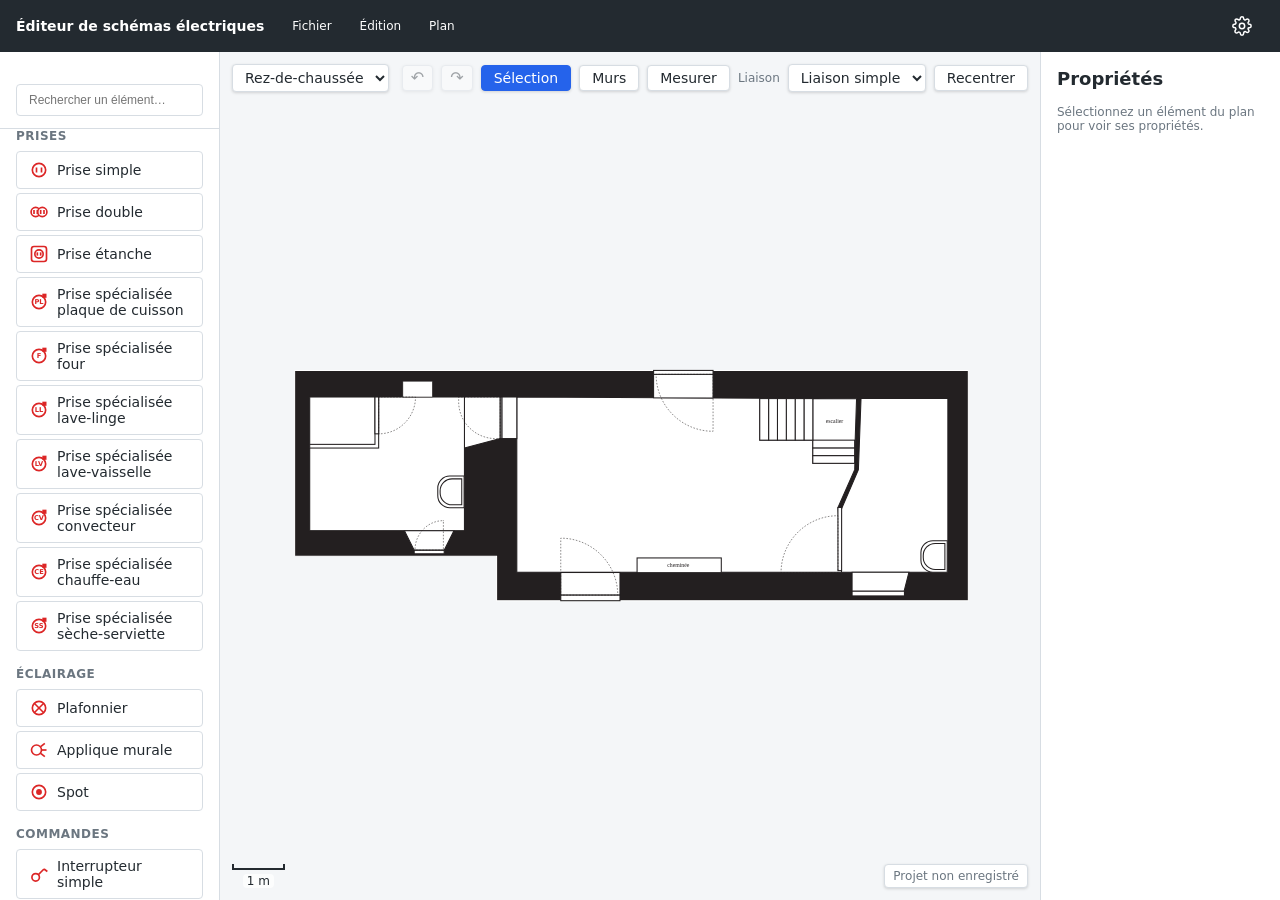
<file: index.html>
<!DOCTYPE html>
<html lang="fr">
<head>
  <meta charset="UTF-8" />
  <meta name="viewport" content="width=device-width, initial-scale=1.0" />
  <title>Éditeur de schémas électriques</title>
  <link rel="icon" href="favicon.ico" sizes="any" />
  <link rel="icon" href="favicon.svg" type="image/svg+xml" />
  <link rel="apple-touch-icon" href="apple-touch-icon.png" />
  <link rel="stylesheet" href="css/design-tokens.css" />
  <link rel="stylesheet" href="css/base.css" />
  <link rel="stylesheet" href="css/editor.css" />
</head>
<body>
  <div class="app">
    <header class="topbar">
      <a class="topbar__home" id="home-link" href="./" title="Revenir à l'accueil"><h1 class="topbar__title">Éditeur de schémas électriques</h1></a>
      <nav class="menubar" aria-label="Menu principal">
        <div class="menubar__item">
          <button type="button" class="menubar__trigger" id="menu-file-trigger" aria-haspopup="true" aria-expanded="false">Fichier</button>
          <div class="menubar__dropdown" id="menu-file-dropdown" hidden role="menu">
            <button type="button" class="menubar__action" id="menu-new-project" role="menuitem">Nouveau projet</button>
            <hr class="menubar__separator" />
            <button type="button" class="menubar__action" id="menu-save-project" role="menuitem">Enregistrer le projet (.aiti)</button>
            <button type="button" class="menubar__action" id="menu-open-project" role="menuitem">Ouvrir un projet (.aiti)</button>
            <input type="file" id="import-file-input" accept=".aiti" hidden />
            <button type="button" class="menubar__action" id="menu-compare-project" role="menuitem">Comparer avec un fichier (.aiti)...</button>
            <input type="file" id="compare-file-input" accept=".aiti" hidden />
            <hr class="menubar__separator" />
            <button type="button" class="menubar__action" id="menu-export-svg" role="menuitem">Exporter en SVG (tous les étages)</button>
            <button type="button" class="menubar__action" id="menu-export-png" role="menuitem">Exporter en PNG (tous les étages)</button>
            <button type="button" class="menubar__action" id="menu-export-pdf" role="menuitem">Exporter en PDF (tous les étages)</button>
            <hr class="menubar__separator" />
            <button type="button" class="menubar__action" id="menu-print" role="menuitem">Imprimer</button>
          </div>
        </div>
        <div class="menubar__item">
          <button type="button" class="menubar__trigger" id="menu-edit-trigger" aria-haspopup="true" aria-expanded="false">Édition</button>
          <div class="menubar__dropdown" id="menu-edit-dropdown" hidden role="menu">
            <button type="button" class="menubar__action" id="menu-undo" role="menuitem">Annuler</button>
            <button type="button" class="menubar__action" id="menu-redo" role="menuitem">Rétablir</button>
            <hr class="menubar__separator" />
            <button type="button" class="menubar__action menubar__action--danger" id="menu-clear" role="menuitem">Effacer tout le plan</button>
          </div>
        </div>
        <div class="menubar__item">
          <button type="button" class="menubar__trigger" id="menu-plan-trigger" aria-haspopup="true" aria-expanded="false">Plan</button>
          <div class="menubar__dropdown" id="menu-plan-dropdown" hidden role="menu">
            <button type="button" class="menubar__action" id="menu-elements-list" role="menuitem">Liste des éléments</button>
            <hr class="menubar__separator" />
            <button type="button" class="menubar__action" id="menu-new-floor" role="menuitem">Nouvel étage</button>
            <button type="button" class="menubar__action" id="menu-duplicate-floor" role="menuitem">Dupliquer cet étage</button>
            <button type="button" class="menubar__action" id="menu-rename-floor" role="menuitem">Renommer cet étage</button>
            <button type="button" class="menubar__action menubar__action--danger" id="menu-delete-floor" role="menuitem">Supprimer cet étage</button>
            <hr class="menubar__separator" />
            <a class="menubar__action" href="beta/" role="menuitem">Version bêta (murs, dessin de plans…)</a>
          </div>
        </div>
      </nav>
      <button type="button" class="topbar__settings" id="settings-button" title="Réglages" aria-label="Réglages">
        <svg viewBox="0 0 24 24" width="20" height="20" fill="none" stroke="currentColor" stroke-width="1.8" stroke-linecap="round" stroke-linejoin="round" aria-hidden="true" focusable="false">
          <circle cx="12" cy="12" r="3.2"/>
          <path d="M19.4 14.5a1.7 1.7 0 0 0 .35 1.88l.06.06a2 2 0 1 1-2.83 2.83l-.06-.06a1.7 1.7 0 0 0-1.88-.35 1.7 1.7 0 0 0-1.04 1.56V21a2 2 0 1 1-4 0v-.1a1.7 1.7 0 0 0-1.1-1.56 1.7 1.7 0 0 0-1.88.35l-.06.06a2 2 0 1 1-2.83-2.83l.06-.06a1.7 1.7 0 0 0 .35-1.88 1.7 1.7 0 0 0-1.56-1.04H3a2 2 0 1 1 0-4h.1a1.7 1.7 0 0 0 1.56-1.1 1.7 1.7 0 0 0-.35-1.88l-.06-.06a2 2 0 1 1 2.83-2.83l.06.06a1.7 1.7 0 0 0 1.88.35H9a1.7 1.7 0 0 0 1-1.56V3a2 2 0 1 1 4 0v.1a1.7 1.7 0 0 0 1.04 1.56 1.7 1.7 0 0 0 1.88-.35l.06-.06a2 2 0 1 1 2.83 2.83l-.06.06a1.7 1.7 0 0 0-.35 1.88V9a1.7 1.7 0 0 0 1.56 1H21a2 2 0 1 1 0 4h-.1a1.7 1.7 0 0 0-1.5 1.04z"/>
        </svg>
      </button>
    </header>
    <div id="compare-banner" class="compare-banner" hidden>
      <span class="compare-banner__label" id="compare-banner-label"></span>
      <span class="compare-banner__swatch"><span class="compare-banner__dot compare-banner__dot--added"></span>Ajouté</span>
      <span class="compare-banner__swatch"><span class="compare-banner__dot compare-banner__dot--modified"></span>Modifié/déplacé</span>
      <span class="compare-banner__swatch"><span class="compare-banner__dot compare-banner__dot--removed"></span>Supprimé</span>
      <button type="button" id="btn-compare-exit" class="toolbar__button">Quitter la comparaison</button>
    </div>
    <div class="workspace">
      <aside id="palette" class="palette" aria-label="Palette de composants"></aside>
      <main class="stage">
        <div class="stage__overlay stage__overlay--top-left">
          <select id="floor-select" class="floor-select" aria-label="Étage affiché"></select>
        </div>
        <div class="stage__overlay stage__overlay--top-right toolbar__links" role="group" aria-label="Outils">
          <button type="button" id="btn-undo" class="toolbar__button" title="Annuler">↶</button>
          <button type="button" id="btn-redo" class="toolbar__button" title="Rétablir">↷</button>
          <button type="button" id="mode-select" class="toolbar__button toolbar__button--armed">Sélection</button>
          <button type="button" id="mode-wall" class="toolbar__button">Murs</button>
          <button type="button" id="mode-measure" class="toolbar__button">Mesurer</button>
          <label class="toolbar__links-label" for="link-type-select">Liaison</label>
          <select id="link-type-select" class="floor-select" aria-label="Type de liaison"></select>
          <button type="button" id="btn-recenter-view" class="toolbar__button" title="Recentrer la vue sur le plan">Recentrer</button>
        </div>
        <div class="stage__overlay stage__overlay--bottom-left scale-bar" id="scale-bar" aria-hidden="true">
          <span class="scale-bar__line" id="scale-bar-line"></span>
          <span class="scale-bar__label" id="scale-bar-label"></span>
        </div>
        <div class="stage__overlay stage__overlay--bottom-right">
          <button type="button" id="btn-filename" class="filename-badge" title="Voir l'historique des modifications"></button>
        </div>
        <svg id="stage-svg" class="stage__svg" xmlns="http://www.w3.org/2000/svg">
          <defs>
            <!-- Symboles électriques simplifiés, viewBox 0 0 24 24, dessinés en currentColor -->
            <symbol id="sym-prise" viewBox="0 0 24 24">
              <circle cx="12" cy="12" r="8" />
              <line x1="9" y1="9" x2="9" y2="15" />
              <line x1="15" y1="9" x2="15" y2="15" />
            </symbol>
            <symbol id="sym-prise-double" viewBox="0 0 24 24">
              <circle cx="8" cy="12" r="5.5" />
              <line x1="6" y1="9.5" x2="6" y2="14.5" />
              <line x1="10" y1="9.5" x2="10" y2="14.5" />
              <circle cx="16" cy="12" r="5.5" />
              <line x1="14" y1="9.5" x2="14" y2="14.5" />
              <line x1="18" y1="9.5" x2="18" y2="14.5" />
            </symbol>
            <symbol id="sym-prise-etanche" viewBox="0 0 24 24">
              <rect x="3" y="3" width="18" height="18" rx="3" />
              <circle cx="12" cy="12" r="5" />
              <line x1="10" y1="10" x2="10" y2="14" />
              <line x1="14" y1="10" x2="14" y2="14" />
            </symbol>
            <symbol id="sym-prise-specialisee" viewBox="0 0 24 24">
              <!-- Pas de broches dessinées (contrairement à sym-prise) : la place au
                   centre du cercle est laissée libre pour l'abréviation du circuit
                   dédié (voir ComponentsLayer, component__badge). -->
              <circle cx="12" cy="12" r="8" />
              <rect x="16" y="2" width="5" height="5" fill="currentColor" stroke="none" />
            </symbol>
            <symbol id="sym-plafonnier" viewBox="0 0 24 24">
              <circle cx="12" cy="12" r="8" />
              <line x1="6.3" y1="6.3" x2="17.7" y2="17.7" />
              <line x1="17.7" y1="6.3" x2="6.3" y2="17.7" />
            </symbol>
            <symbol id="sym-applique" viewBox="0 0 24 24">
              <circle cx="9" cy="12" r="6" />
              <line x1="15" y1="12" x2="21" y2="12" />
              <line x1="14" y1="8" x2="19" y2="4" />
              <line x1="14" y1="16" x2="19" y2="20" />
            </symbol>
            <symbol id="sym-spot" viewBox="0 0 24 24">
              <circle cx="12" cy="12" r="8" />
              <circle cx="12" cy="12" r="3.5" fill="currentColor" stroke="none" />
            </symbol>
            <symbol id="sym-interrupteur" viewBox="0 0 24 24">
              <!-- La ligne part du CENTRE du cercle : la partie sous le cercle est masquée
                   par son fond opaque, donc le trait ne dépasse jamais de l'autre côté. -->
              <line x1="8" y1="16" x2="18" y2="6" />
              <line x1="18" y1="6" x2="22" y2="9" />
              <circle cx="8" cy="16" r="4.5" />
            </symbol>
            <symbol id="sym-va-et-vient" viewBox="0 0 40 40">
              <!-- Même geste que l'interrupteur simple, dupliqué de part et d'autre d'un
                   cercle centré : deux branches de taille identique à l'interrupteur simple. -->
              <line x1="20" y1="20" x2="30" y2="10" />
              <line x1="30" y1="10" x2="34" y2="13" />
              <line x1="20" y1="20" x2="10" y2="30" />
              <line x1="10" y1="30" x2="6" y2="27" />
              <circle cx="20" cy="20" r="4.5" />
            </symbol>
            <symbol id="sym-poussoir" viewBox="0 0 24 24">
              <circle cx="12" cy="12" r="6" />
              <rect x="9.5" y="9.5" width="5" height="5" />
            </symbol>
            <symbol id="sym-variateur" viewBox="0 0 24 24">
              <line x1="8" y1="16" x2="18" y2="6" />
              <line x1="18" y1="6" x2="22" y2="9" />
              <circle cx="8" cy="16" r="4.5" />
              <!-- Flèche du variateur : traverse la branche en son milieu -->
              <line x1="10.9" y1="8.9" x2="15.1" y2="13.1" />
              <polygon points="15.1,13.1 12.85,12.55 14.55,10.85" fill="currentColor" stroke="none" />
            </symbol>
            <symbol id="sym-tableau" viewBox="0 0 24 24">
              <rect x="3" y="4" width="18" height="16" rx="1" />
              <line x1="8" y1="8" x2="8" y2="16" />
              <line x1="12" y1="8" x2="12" y2="16" />
              <line x1="16" y1="8" x2="16" y2="16" />
            </symbol>
            <symbol id="sym-terre" viewBox="0 0 24 24">
              <!-- Symbole normalisé de mise à la terre (CEI 60417-5017). -->
              <line x1="12" y1="4" x2="12" y2="13" />
              <line x1="6" y1="13" x2="18" y2="13" />
              <line x1="8" y1="16" x2="16" y2="16" />
              <line x1="10" y1="19" x2="14" y2="19" />
            </symbol>
            <symbol id="sym-vmc" viewBox="0 0 24 24">
              <circle cx="12" cy="12" r="8" />
              <path d="M12 12 L12 5 A7 7 0 0 1 18.5 9 Z" fill="currentColor" stroke="none" />
              <path d="M12 12 L18.5 15 A7 7 0 0 1 8 18.5 Z" fill="currentColor" stroke="none" />
              <path d="M12 12 L6 15 A7 7 0 0 1 8 6 Z" fill="currentColor" stroke="none" />
            </symbol>
          </defs>
          <g id="plan-layer"></g>
          <g id="rooms-layer"></g>
          <g id="walls-layer"></g>
          <g id="links-layer"></g>
          <g id="components-layer"></g>
          <g id="links-overlay-layer"></g>
          <g id="wall-preview-layer"></g>
          <g id="room-preview-layer"></g>
          <g id="measure-layer"></g>
          <g id="diff-layer"></g>
        </svg>
        <p id="stage-error" class="stage__error" hidden></p>
      </main>
      <aside id="properties-panel" class="properties" aria-label="Propriétés"></aside>
    </div>
  </div>
  <div id="toast-container" class="toast-container" aria-live="polite"></div>
  <script type="module" src="js/main.js"></script>
</body>
</html>
</file>
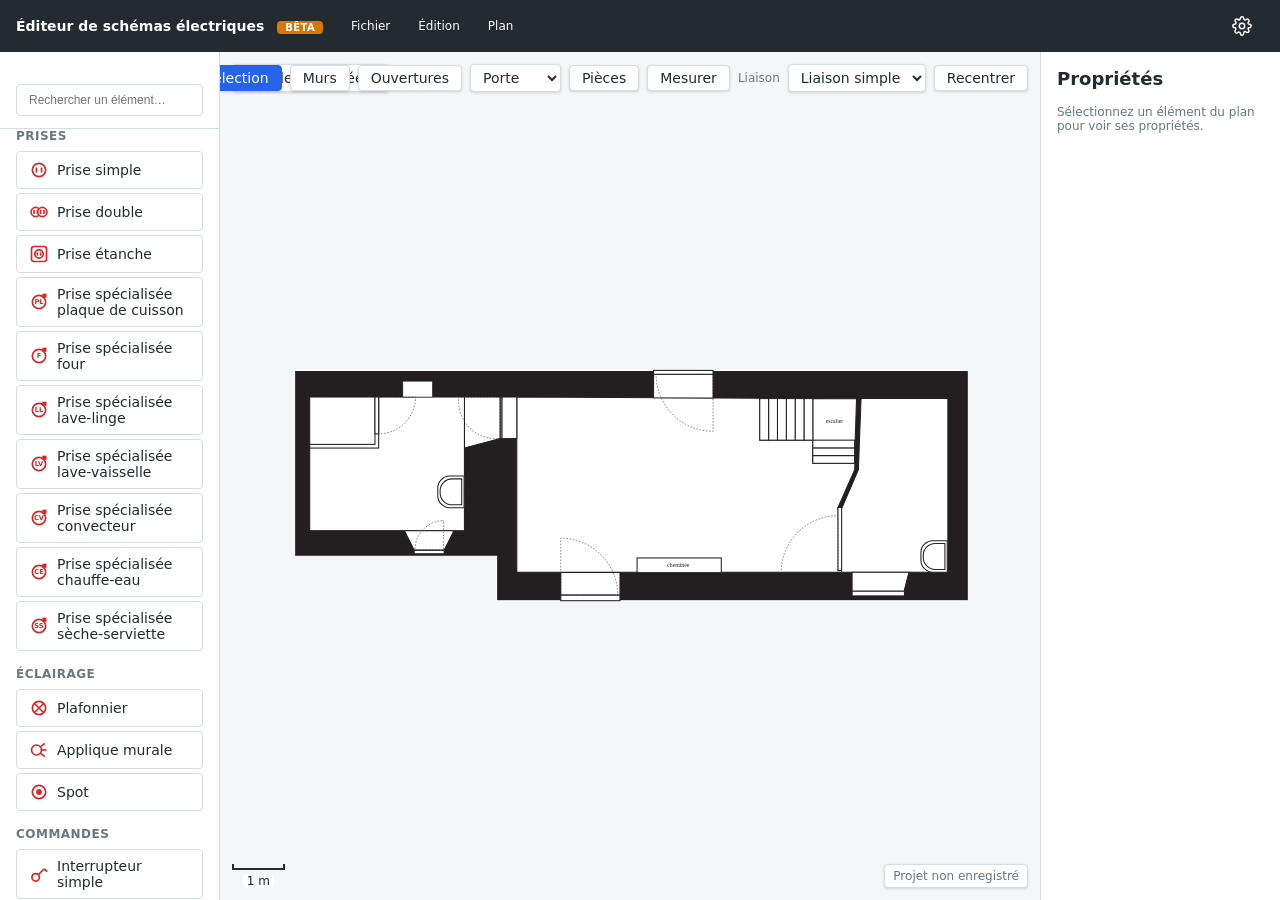
<file: beta/index.html>
<!DOCTYPE html>
<html lang="fr">
<head>
  <meta charset="UTF-8" />
  <meta name="viewport" content="width=device-width, initial-scale=1.0" />
  <title>Éditeur de schémas électriques — Bêta</title>
  <link rel="icon" href="../favicon.ico" sizes="any" />
  <link rel="icon" href="../favicon.svg" type="image/svg+xml" />
  <link rel="apple-touch-icon" href="../apple-touch-icon.png" />
  <link rel="stylesheet" href="../css/design-tokens.css" />
  <link rel="stylesheet" href="../css/base.css" />
  <link rel="stylesheet" href="../css/editor.css" />
</head>
<body>
  <div class="app">
    <header class="topbar">
      <a class="topbar__home" id="home-link" href="./" title="Revenir à l'accueil"><h1 class="topbar__title">Éditeur de schémas électriques <span class="topbar__badge">Bêta</span></h1></a>
      <nav class="menubar" aria-label="Menu principal">
        <div class="menubar__item">
          <button type="button" class="menubar__trigger" id="menu-file-trigger" aria-haspopup="true" aria-expanded="false">Fichier</button>
          <div class="menubar__dropdown" id="menu-file-dropdown" hidden role="menu">
            <button type="button" class="menubar__action" id="menu-new-project" role="menuitem">Nouveau projet</button>
            <hr class="menubar__separator" />
            <button type="button" class="menubar__action" id="menu-save-project" role="menuitem">Enregistrer le projet (.aiti)</button>
            <button type="button" class="menubar__action" id="menu-open-project" role="menuitem">Ouvrir un projet (.aiti)</button>
            <input type="file" id="import-file-input" accept=".aiti" hidden />
            <button type="button" class="menubar__action" id="menu-compare-project" role="menuitem">Comparer avec un fichier (.aiti)...</button>
            <input type="file" id="compare-file-input" accept=".aiti" hidden />
            <hr class="menubar__separator" />
            <button type="button" class="menubar__action" id="menu-export-svg" role="menuitem">Exporter en SVG (tous les étages)</button>
            <button type="button" class="menubar__action" id="menu-export-png" role="menuitem">Exporter en PNG (tous les étages)</button>
            <button type="button" class="menubar__action" id="menu-export-pdf" role="menuitem">Exporter en PDF (tous les étages)</button>
            <hr class="menubar__separator" />
            <button type="button" class="menubar__action" id="menu-print" role="menuitem">Imprimer</button>
          </div>
        </div>
        <div class="menubar__item">
          <button type="button" class="menubar__trigger" id="menu-edit-trigger" aria-haspopup="true" aria-expanded="false">Édition</button>
          <div class="menubar__dropdown" id="menu-edit-dropdown" hidden role="menu">
            <button type="button" class="menubar__action" id="menu-undo" role="menuitem">Annuler</button>
            <button type="button" class="menubar__action" id="menu-redo" role="menuitem">Rétablir</button>
            <hr class="menubar__separator" />
            <button type="button" class="menubar__action menubar__action--danger" id="menu-clear" role="menuitem">Effacer tout le plan</button>
          </div>
        </div>
        <div class="menubar__item">
          <button type="button" class="menubar__trigger" id="menu-plan-trigger" aria-haspopup="true" aria-expanded="false">Plan</button>
          <div class="menubar__dropdown" id="menu-plan-dropdown" hidden role="menu">
            <button type="button" class="menubar__action" id="menu-elements-list" role="menuitem">Liste des éléments</button>
            <hr class="menubar__separator" />
            <button type="button" class="menubar__action" id="menu-new-floor" role="menuitem">Nouvel étage</button>
            <button type="button" class="menubar__action" id="menu-duplicate-floor" role="menuitem">Dupliquer cet étage</button>
            <button type="button" class="menubar__action" id="menu-rename-floor" role="menuitem">Renommer cet étage</button>
            <button type="button" class="menubar__action menubar__action--danger" id="menu-delete-floor" role="menuitem">Supprimer cet étage</button>
            <hr class="menubar__separator" />
            <a class="menubar__action" href="../" role="menuitem">Retour à la version stable</a>
          </div>
        </div>
      </nav>
      <button type="button" class="topbar__settings" id="settings-button" title="Réglages" aria-label="Réglages">
        <svg viewBox="0 0 24 24" width="20" height="20" fill="none" stroke="currentColor" stroke-width="1.8" stroke-linecap="round" stroke-linejoin="round" aria-hidden="true" focusable="false">
          <circle cx="12" cy="12" r="3.2"/>
          <path d="M19.4 14.5a1.7 1.7 0 0 0 .35 1.88l.06.06a2 2 0 1 1-2.83 2.83l-.06-.06a1.7 1.7 0 0 0-1.88-.35 1.7 1.7 0 0 0-1.04 1.56V21a2 2 0 1 1-4 0v-.1a1.7 1.7 0 0 0-1.1-1.56 1.7 1.7 0 0 0-1.88.35l-.06.06a2 2 0 1 1-2.83-2.83l.06-.06a1.7 1.7 0 0 0 .35-1.88 1.7 1.7 0 0 0-1.56-1.04H3a2 2 0 1 1 0-4h.1a1.7 1.7 0 0 0 1.56-1.1 1.7 1.7 0 0 0-.35-1.88l-.06-.06a2 2 0 1 1 2.83-2.83l.06.06a1.7 1.7 0 0 0 1.88.35H9a1.7 1.7 0 0 0 1-1.56V3a2 2 0 1 1 4 0v.1a1.7 1.7 0 0 0 1.04 1.56 1.7 1.7 0 0 0 1.88-.35l.06-.06a2 2 0 1 1 2.83 2.83l-.06.06a1.7 1.7 0 0 0-.35 1.88V9a1.7 1.7 0 0 0 1.56 1H21a2 2 0 1 1 0 4h-.1a1.7 1.7 0 0 0-1.5 1.04z"/>
        </svg>
      </button>
    </header>
    <div id="compare-banner" class="compare-banner" hidden>
      <span class="compare-banner__label" id="compare-banner-label"></span>
      <span class="compare-banner__swatch"><span class="compare-banner__dot compare-banner__dot--added"></span>Ajouté</span>
      <span class="compare-banner__swatch"><span class="compare-banner__dot compare-banner__dot--modified"></span>Modifié/déplacé</span>
      <span class="compare-banner__swatch"><span class="compare-banner__dot compare-banner__dot--removed"></span>Supprimé</span>
      <button type="button" id="btn-compare-exit" class="toolbar__button">Quitter la comparaison</button>
    </div>
    <div class="workspace">
      <aside id="palette" class="palette" aria-label="Palette de composants"></aside>
      <main class="stage">
        <div class="stage__overlay stage__overlay--top-left">
          <select id="floor-select" class="floor-select" aria-label="Étage affiché"></select>
        </div>
        <div class="stage__overlay stage__overlay--top-right toolbar__links" role="group" aria-label="Outils">
          <button type="button" id="btn-undo" class="toolbar__button" title="Annuler">↶</button>
          <button type="button" id="btn-redo" class="toolbar__button" title="Rétablir">↷</button>
          <button type="button" id="mode-select" class="toolbar__button toolbar__button--armed">Sélection</button>
          <button type="button" id="mode-wall" class="toolbar__button">Murs</button>
          <button type="button" id="mode-opening" class="toolbar__button">Ouvertures</button>
          <select id="opening-type-select" class="floor-select" aria-label="Type d'ouverture">
            <option value="porte">Porte</option>
            <option value="fenetre">Fenêtre</option>
          </select>
          <button type="button" id="mode-room" class="toolbar__button">Pièces</button>
          <button type="button" id="mode-measure" class="toolbar__button">Mesurer</button>
          <label class="toolbar__links-label" for="link-type-select">Liaison</label>
          <select id="link-type-select" class="floor-select" aria-label="Type de liaison"></select>
          <button type="button" id="btn-recenter-view" class="toolbar__button" title="Recentrer la vue sur le plan">Recentrer</button>
        </div>
        <div class="stage__overlay stage__overlay--bottom-left scale-bar" id="scale-bar" aria-hidden="true">
          <span class="scale-bar__line" id="scale-bar-line"></span>
          <span class="scale-bar__label" id="scale-bar-label"></span>
        </div>
        <div class="stage__overlay stage__overlay--bottom-right">
          <button type="button" id="btn-filename" class="filename-badge" title="Voir l'historique des modifications"></button>
        </div>
        <svg id="stage-svg" class="stage__svg" xmlns="http://www.w3.org/2000/svg">
          <defs>
            <!-- Symboles électriques simplifiés, viewBox 0 0 24 24, dessinés en currentColor -->
            <symbol id="sym-prise" viewBox="0 0 24 24">
              <circle cx="12" cy="12" r="8" />
              <line x1="9" y1="9" x2="9" y2="15" />
              <line x1="15" y1="9" x2="15" y2="15" />
            </symbol>
            <symbol id="sym-prise-double" viewBox="0 0 24 24">
              <circle cx="8" cy="12" r="5.5" />
              <line x1="6" y1="9.5" x2="6" y2="14.5" />
              <line x1="10" y1="9.5" x2="10" y2="14.5" />
              <circle cx="16" cy="12" r="5.5" />
              <line x1="14" y1="9.5" x2="14" y2="14.5" />
              <line x1="18" y1="9.5" x2="18" y2="14.5" />
            </symbol>
            <symbol id="sym-prise-etanche" viewBox="0 0 24 24">
              <rect x="3" y="3" width="18" height="18" rx="3" />
              <circle cx="12" cy="12" r="5" />
              <line x1="10" y1="10" x2="10" y2="14" />
              <line x1="14" y1="10" x2="14" y2="14" />
            </symbol>
            <symbol id="sym-prise-specialisee" viewBox="0 0 24 24">
              <!-- Pas de broches dessinées (contrairement à sym-prise) : la place au
                   centre du cercle est laissée libre pour l'abréviation du circuit
                   dédié (voir ComponentsLayer, component__badge). -->
              <circle cx="12" cy="12" r="8" />
              <rect x="16" y="2" width="5" height="5" fill="currentColor" stroke="none" />
            </symbol>
            <symbol id="sym-plafonnier" viewBox="0 0 24 24">
              <circle cx="12" cy="12" r="8" />
              <line x1="6.3" y1="6.3" x2="17.7" y2="17.7" />
              <line x1="17.7" y1="6.3" x2="6.3" y2="17.7" />
            </symbol>
            <symbol id="sym-applique" viewBox="0 0 24 24">
              <circle cx="9" cy="12" r="6" />
              <line x1="15" y1="12" x2="21" y2="12" />
              <line x1="14" y1="8" x2="19" y2="4" />
              <line x1="14" y1="16" x2="19" y2="20" />
            </symbol>
            <symbol id="sym-spot" viewBox="0 0 24 24">
              <circle cx="12" cy="12" r="8" />
              <circle cx="12" cy="12" r="3.5" fill="currentColor" stroke="none" />
            </symbol>
            <symbol id="sym-interrupteur" viewBox="0 0 24 24">
              <!-- La ligne part du CENTRE du cercle : la partie sous le cercle est masquée
                   par son fond opaque, donc le trait ne dépasse jamais de l'autre côté. -->
              <line x1="8" y1="16" x2="18" y2="6" />
              <line x1="18" y1="6" x2="22" y2="9" />
              <circle cx="8" cy="16" r="4.5" />
            </symbol>
            <symbol id="sym-va-et-vient" viewBox="0 0 40 40">
              <!-- Même geste que l'interrupteur simple, dupliqué de part et d'autre d'un
                   cercle centré : deux branches de taille identique à l'interrupteur simple. -->
              <line x1="20" y1="20" x2="30" y2="10" />
              <line x1="30" y1="10" x2="34" y2="13" />
              <line x1="20" y1="20" x2="10" y2="30" />
              <line x1="10" y1="30" x2="6" y2="27" />
              <circle cx="20" cy="20" r="4.5" />
            </symbol>
            <symbol id="sym-poussoir" viewBox="0 0 24 24">
              <circle cx="12" cy="12" r="6" />
              <rect x="9.5" y="9.5" width="5" height="5" />
            </symbol>
            <symbol id="sym-variateur" viewBox="0 0 24 24">
              <line x1="8" y1="16" x2="18" y2="6" />
              <line x1="18" y1="6" x2="22" y2="9" />
              <circle cx="8" cy="16" r="4.5" />
              <!-- Flèche du variateur : traverse la branche en son milieu -->
              <line x1="10.9" y1="8.9" x2="15.1" y2="13.1" />
              <polygon points="15.1,13.1 12.85,12.55 14.55,10.85" fill="currentColor" stroke="none" />
            </symbol>
            <symbol id="sym-tableau" viewBox="0 0 24 24">
              <rect x="3" y="4" width="18" height="16" rx="1" />
              <line x1="8" y1="8" x2="8" y2="16" />
              <line x1="12" y1="8" x2="12" y2="16" />
              <line x1="16" y1="8" x2="16" y2="16" />
            </symbol>
            <symbol id="sym-terre" viewBox="0 0 24 24">
              <!-- Symbole normalisé de mise à la terre (CEI 60417-5017). -->
              <line x1="12" y1="4" x2="12" y2="13" />
              <line x1="6" y1="13" x2="18" y2="13" />
              <line x1="8" y1="16" x2="16" y2="16" />
              <line x1="10" y1="19" x2="14" y2="19" />
            </symbol>
            <symbol id="sym-vmc" viewBox="0 0 24 24">
              <circle cx="12" cy="12" r="8" />
              <path d="M12 12 L12 5 A7 7 0 0 1 18.5 9 Z" fill="currentColor" stroke="none" />
              <path d="M12 12 L18.5 15 A7 7 0 0 1 8 18.5 Z" fill="currentColor" stroke="none" />
              <path d="M12 12 L6 15 A7 7 0 0 1 8 6 Z" fill="currentColor" stroke="none" />
            </symbol>
          </defs>
          <g id="plan-layer"></g>
          <g id="rooms-layer"></g>
          <g id="walls-layer"></g>
          <g id="links-layer"></g>
          <g id="components-layer"></g>
          <g id="links-overlay-layer"></g>
          <g id="wall-preview-layer"></g>
          <g id="room-preview-layer"></g>
          <g id="measure-layer"></g>
          <g id="diff-layer"></g>
        </svg>
        <p id="stage-error" class="stage__error" hidden></p>
      </main>
      <aside id="properties-panel" class="properties" aria-label="Propriétés"></aside>
    </div>
  </div>
  <div id="toast-container" class="toast-container" aria-live="polite"></div>
  <script type="module" src="../js/main.js"></script>
</body>
</html>
</file>
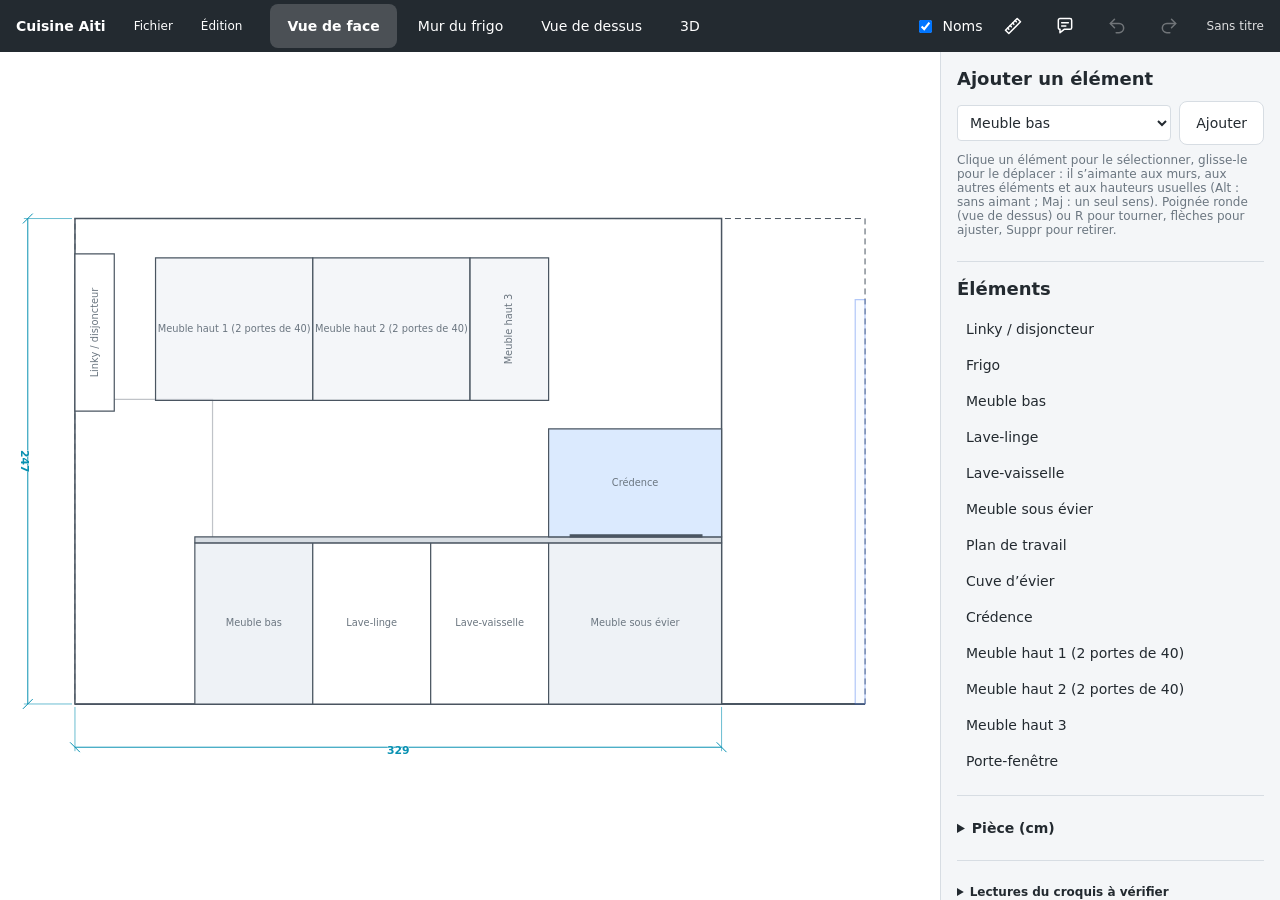
<file: cuisine/index.html>
<!doctype html>
<html lang="fr">
<head>
  <meta charset="utf-8">
  <meta name="viewport" content="width=device-width, initial-scale=1">
  <title>Cuisine Aiti</title>
  <link rel="icon" href="../favicon.svg" type="image/svg+xml">
  <link rel="stylesheet" href="../css/design-tokens.css">
  <link rel="stylesheet" href="css/cuisine.css">
  <script type="importmap">
    { "imports": { "three": "./vendor/three.module.min.js" } }
  </script>
</head>
<body>
  <header class="topbar">
    <a class="brand" href="./">Cuisine Aiti</a>
    <nav class="menubar" aria-label="Menu principal">
      <div class="menubar__item">
        <button type="button" class="menubar__trigger" id="menu-file-trigger" aria-haspopup="true" aria-expanded="false">Fichier</button>
        <div class="menubar__dropdown" id="menu-file-dropdown" hidden role="menu">
          <button type="button" class="menubar__action" id="menu-new" role="menuitem">Nouvelle cuisine (croquis d’origine)</button>
          <hr class="menubar__separator">
          <button type="button" class="menubar__action" id="menu-save" role="menuitem">Enregistrer (.aiti3d)<kbd>Ctrl+S</kbd></button>
          <button type="button" class="menubar__action" id="menu-save-as" role="menuitem">Enregistrer sous…</button>
          <button type="button" class="menubar__action" id="menu-open" role="menuitem">Ouvrir (.aiti3d)<kbd>Ctrl+O</kbd></button>
          <input type="file" id="open-input" accept=".aiti3d,application/json" hidden>
          <hr class="menubar__separator">
          <button type="button" class="menubar__action" id="menu-export-svg" role="menuitem">Exporter la vue en SVG</button>
        </div>
      </div>
      <div class="menubar__item">
        <button type="button" class="menubar__trigger" id="menu-edit-trigger" aria-haspopup="true" aria-expanded="false">Édition</button>
        <div class="menubar__dropdown" id="menu-edit-dropdown" hidden role="menu">
          <button type="button" class="menubar__action" id="menu-undo" role="menuitem">Annuler<kbd>Ctrl+Z</kbd></button>
          <button type="button" class="menubar__action" id="menu-redo" role="menuitem">Rétablir<kbd>Ctrl+Y</kbd></button>
          <hr class="menubar__separator">
          <button type="button" class="menubar__action" id="menu-measure" role="menuitem">Outil de mesure<kbd>M</kbd></button>
          <button type="button" class="menubar__action" id="menu-comment" role="menuitem">Outil commentaire<kbd>C</kbd></button>
          <hr class="menubar__separator">
          <button type="button" class="menubar__action" id="menu-duplicate" role="menuitem">Dupliquer l’élément</button>
          <button type="button" class="menubar__action" id="menu-delete" role="menuitem">Supprimer l’élément<kbd>Suppr</kbd></button>
        </div>
      </div>
    </nav>
    <div class="tabs" id="tabs" role="tablist" aria-label="Vues"></div>
    <div class="topbar__right">
      <label id="labels-wrap" class="check" hidden><input type="checkbox" id="labels-toggle" checked> Noms</label>
      <button type="button" class="icon-btn" id="btn-measure" title="Outil de mesure (M)" aria-label="Outil de mesure" aria-pressed="false"><svg viewBox="0 0 24 24" width="20" height="20" fill="none" stroke="currentColor" stroke-width="1.8" stroke-linecap="round" stroke-linejoin="round" aria-hidden="true" focusable="false"><path d="M17 3l4 4L7 21l-4-4L17 3z"/><path d="m16 7-1.5-1.5M13 10l-1.5-1.5M10 13l-1.5-1.5M7 16l-1.5-1.5"/></svg></button>
      <button type="button" class="icon-btn" id="btn-comment" title="Outil commentaire (C)" aria-label="Outil commentaire" aria-pressed="false"><svg viewBox="0 0 24 24" width="20" height="20" fill="none" stroke="currentColor" stroke-width="1.8" stroke-linecap="round" stroke-linejoin="round" aria-hidden="true" focusable="false"><path d="M4 5a2 2 0 0 1 2-2h12a2 2 0 0 1 2 2v9a2 2 0 0 1-2 2h-7l-5 4v-4H6a2 2 0 0 1-2-2V5z"/><path d="M8 8h8M8 12h5"/></svg></button>
      <button type="button" class="icon-btn" id="btn-undo" title="Annuler (Ctrl+Z)" aria-label="Annuler"><svg viewBox="0 0 24 24" width="20" height="20" fill="none" stroke="currentColor" stroke-width="1.8" stroke-linecap="round" stroke-linejoin="round" aria-hidden="true" focusable="false"><path d="M9 14 4 9l5-5"/><path d="M4 9h10.5a5.5 5.5 0 0 1 0 11H11"/></svg></button>
      <button type="button" class="icon-btn" id="btn-redo" title="Rétablir (Ctrl+Y)" aria-label="Rétablir"><svg viewBox="0 0 24 24" width="20" height="20" fill="none" stroke="currentColor" stroke-width="1.8" stroke-linecap="round" stroke-linejoin="round" aria-hidden="true" focusable="false"><path d="m15 14 5-5-5-5"/><path d="M20 9H9.5a5.5 5.5 0 0 0 0 11H13"/></svg></button>
      <span class="filename" id="filename"></span>
    </div>
  </header>
  <main class="layout">
    <section class="stage" id="stage" aria-live="polite"><p class="measure-hint" id="tool-hint" hidden></p></section>
    <aside class="side">
      <section class="block">
        <h2>Ajouter un élément</h2>
        <div class="row">
          <select id="add-type" aria-label="Type d’élément"></select>
          <button type="button" class="btn" id="add-btn">Ajouter</button>
        </div>
        <p class="hint">Clique un élément pour le sélectionner, glisse-le pour le déplacer : il s’aimante aux murs, aux autres éléments et aux hauteurs usuelles (Alt : sans aimant ; Maj : un seul sens). Poignée ronde (vue de dessus) ou R pour tourner, flèches pour ajuster, Suppr pour retirer.</p>
      </section>

      <section class="block" id="props" hidden>
        <h2>Propriétés <small id="p-type"></small></h2>
        <label class="stack"><span>Nom</span><input type="text" id="p-name" autocomplete="off"></label>
        <p class="summary" id="p-summary"></p>
        <div class="grid3">
          <label class="stack"><span>Hauteur (H)</span><input type="number" id="p-h" step="0.5" min="0.5"></label>
          <label class="stack"><span>Longueur (L)</span><input type="number" id="p-w" step="0.5" min="0.5"></label>
          <label class="stack"><span>Largeur (l)</span><input type="number" id="p-d" step="0.5" min="0.5"></label>
        </div>
        <p class="hint">L suit le mur des meubles, l va vers l’intérieur de la pièce.</p>
        <label class="stack"><span>Hauteur par rapport au sol (cm)</span><input type="number" id="p-elev" step="0.5" min="0"></label>
        <div class="row row-rot">
          <label class="stack grow"><span>Rotation (°)</span><input type="number" id="p-rot" step="1"></label>
          <button type="button" class="btn" id="p-rot-minus" aria-label="Tourner de 90° vers la gauche">−90°</button>
          <button type="button" class="btn" id="p-rot-plus" aria-label="Tourner de 90° vers la droite">+90°</button>
        </div>
        <div class="grid2">
          <label class="stack"><span>Distance au mur de gauche</span><input type="number" id="p-x" step="0.5"></label>
          <label class="stack"><span>Distance au mur des meubles</span><input type="number" id="p-z" step="0.5"></label>
        </div>
        <label class="stack"><span>Commentaires</span><textarea id="p-comment" rows="4"></textarea></label>
        <div class="row">
          <button type="button" class="btn" id="p-duplicate">Dupliquer</button>
          <button type="button" class="btn btn-danger" id="p-delete">Supprimer</button>
        </div>
      </section>

      <section class="block">
        <h2>Éléments</h2>
        <ul class="list" id="item-list"></ul>
      </section>

      <details class="block">
        <summary>Pièce (cm)</summary>
        <div id="room-fields"></div>
      </details>

      <details class="block notes">
        <summary>Lectures du croquis à vérifier</summary>
        <ul>
          <li>Plan de dessus : relevé sur ton croquis. Fond : 135 de droit, biais de 80 (longueur oblique), 120 de droit ; la profondeur passe de 168 à 198.</li>
          <li>Alcôve de 73 (profondeur) × 108 (longueur) sur le mur de droite, à 73 du mur des meubles, avec la porte-fenêtre de 108 au fond. Il reste 17 de mur jusqu’au coin du fond (le croquis indique 20).</li>
          <li>Linky / disjoncteur : sur le mur de gauche, 20 de profondeur ; largeur 26, hauteur 80 et hauteur du bas (149) estimées.</li>
          <li>Meubles hauts : 42 de vide entre le Linky et le premier, puis 80 + 80 + 40 (le dernier s’arrête au début de l’évier).</li>
          <li>Meubles bas à 82 + plan de travail de 3 = 85. Évier et crédence : tout le bloc de 88, crédence jusqu’à 107 du plafond.</li>
          <li>Hauteur du frigo (155) estimée. En vue de face et sur le mur du frigo, un élément tourné est dessiné par son rectangle englobant.</li>
          <li>Le meuble de 60 à côté de l’espace libre n’est pas identifié sur le croquis.</li>
        </ul>
      </details>
    </aside>
  </main>
  <script type="module" src="js/main.js"></script>
</body>
</html>
</file>
<file: css/design-tokens.css>
/* Design tokens — couleurs, espacements, typographie */
:root {
  /* Espacements (base 4px) */
  --space-1: 4px;
  --space-2: 8px;
  --space-3: 12px;
  --space-4: 16px;
  --space-6: 24px;
  --space-8: 32px;
  --space-12: 48px;

  /* Couleurs neutres (ambiance plan technique) */
  --color-bg: #f4f6f8;
  --color-bg-panel: #ffffff;
  --color-border: #d7dde3;
  --color-text: #232a30;
  --color-text-muted: #6b7680;

  /* Plan de fond */
  --color-plan-stroke: #4a5561;

  /* Accents */
  --color-accent: #2563eb;
  --color-accent-hover: #d97706;

  /* Composants posés sur le plan : rouge pour bien se distinguer du fond */
  --color-component: #dc2626;
  --color-component-selected: var(--color-accent);

  /* Couleurs de liaison par type de circuit */
  --color-circuit-eclairage: #2563eb;
  --color-circuit-prise: #16a34a;
  --color-circuit-alimentation: #dc2626;
  --color-circuit-commande: #7c3aed;

  /* Outil de mesure */
  --color-measure: #0891b2;

  /* Remplissage des pièces */
  --color-room-fill: #eef2f6;
  --color-room-fill-selected: #dbeafe;

  /* Typographie */
  --font-family: system-ui, -apple-system, "Segoe UI", sans-serif;
  --font-size-sm: 12px;
  --font-size-base: 14px;
  --font-size-lg: 18px;

  /* Rayons */
  --radius-sm: 4px;
  --radius-md: 8px;
}
</file>
<file: css/base.css>
* {
  box-sizing: border-box;
}

html, body {
  height: 100%;
  margin: 0;
}

body {
  font-family: var(--font-family);
  font-size: var(--font-size-base);
  color: var(--color-text);
  background: var(--color-bg);
}

button, select {
  font: inherit;
  color: inherit;
}
</file>
<file: css/editor.css>
.app {
  display: flex;
  flex-direction: column;
  height: 100%;
}

.topbar {
  display: flex;
  align-items: center;
  gap: var(--space-4);
  padding: var(--space-1) var(--space-4);
  background: var(--color-text);
}

.topbar__title {
  font-size: var(--font-size-base);
  font-weight: 600;
  color: #fff;
  margin: 0;
}

.topbar__badge {
  display: inline-block;
  margin-left: var(--space-2);
  padding: 1px var(--space-2);
  border-radius: var(--radius-sm);
  background: var(--color-accent-hover);
  color: #fff;
  font-size: 10px;
  font-weight: 700;
  text-transform: uppercase;
  letter-spacing: 0.04em;
  vertical-align: middle;
}

.floor-select {
  padding: var(--space-1) var(--space-2);
  border: 1px solid var(--color-border);
  border-radius: var(--radius-sm);
  background: var(--color-bg-panel);
  box-shadow: 0 1px 3px rgba(0, 0, 0, 0.15);
}

.toolbar__links {
  display: flex;
  align-items: center;
  gap: var(--space-2);
}

.toolbar__links-label {
  font-size: var(--font-size-sm);
  color: var(--color-text-muted);
}

.toolbar__button {
  padding: var(--space-1) var(--space-3);
  border: 1px solid var(--color-border);
  border-radius: var(--radius-sm);
  background: var(--color-bg-panel);
  box-shadow: 0 1px 3px rgba(0, 0, 0, 0.15);
  cursor: pointer;
}

.toolbar__button:disabled {
  opacity: 0.4;
  cursor: not-allowed;
}

#btn-undo,
#btn-redo {
  font-size: 16px;
  line-height: 1;
  padding: var(--space-1) var(--space-2);
}

.toolbar__button:hover {
  border-color: var(--color-accent);
}

.toolbar__button--armed {
  background: var(--color-accent);
  border-color: var(--color-accent);
  color: #fff;
}

.toolbar__button--primary {
  background: var(--color-accent);
  border-color: var(--color-accent);
  color: #fff;
}

.toolbar__button--primary:hover {
  filter: brightness(1.1);
}

.menubar {
  display: flex;
  align-items: center;
  gap: var(--space-1);
}

.menubar__item {
  position: relative;
}

.menubar__trigger {
  padding: var(--space-1) var(--space-3);
  border: none;
  border-radius: var(--radius-sm);
  background: transparent;
  color: #fff;
  font-size: var(--font-size-sm);
  cursor: pointer;
}

.menubar__trigger:hover,
.menubar__item--open .menubar__trigger {
  background: rgba(255, 255, 255, 0.15);
}

.menubar__dropdown {
  position: absolute;
  top: 100%;
  left: 0;
  z-index: 10;
  min-width: 200px;
  margin-top: var(--space-1);
  padding: var(--space-1);
  background: var(--color-bg-panel);
  border: 1px solid var(--color-border);
  border-radius: var(--radius-sm);
  box-shadow: 0 4px 12px rgba(0, 0, 0, 0.15);
  display: flex;
  flex-direction: column;
}

.menubar__dropdown[hidden] {
  display: none;
}

.menubar__action {
  text-align: left;
  text-decoration: none;
  padding: var(--space-2) var(--space-3);
  border: none;
  border-radius: var(--radius-sm);
  background: transparent;
  color: var(--color-text);
  font-size: var(--font-size-base);
  cursor: pointer;
}

.menubar__action:hover:not(:disabled) {
  background: var(--color-bg);
}

.menubar__action:disabled {
  color: var(--color-text-muted);
  cursor: not-allowed;
}

.menubar__action--danger {
  color: var(--color-circuit-alimentation);
}

.menubar__separator {
  border: none;
  border-top: 1px solid var(--color-border);
  margin: var(--space-1) 0;
}

.workspace {
  flex: 1;
  display: flex;
  min-height: 0;
}

.palette {
  width: 220px;
  flex-shrink: 0;
  overflow-y: auto;
  background: var(--color-bg-panel);
  border-right: 1px solid var(--color-border);
  padding: var(--space-4);
}

.properties {
  width: 240px;
  flex-shrink: 0;
  overflow-y: auto;
  background: var(--color-bg-panel);
  border-left: 1px solid var(--color-border);
  padding: var(--space-4);
}

.properties__empty {
  color: var(--color-text-muted);
  font-size: var(--font-size-sm);
}

.properties__panel-title {
  font-size: var(--font-size-lg);
  font-weight: 700;
  margin: 0 0 var(--space-4);
}

.properties__title {
  font-size: var(--font-size-base);
  font-weight: 600;
  margin: 0 0 var(--space-4);
}

.properties__field {
  display: flex;
  flex-direction: column;
  gap: var(--space-1);
  margin-bottom: var(--space-3);
  font-size: var(--font-size-sm);
}

.properties__field-label {
  color: var(--color-text-muted);
}

.properties__field input,
.properties__field select,
.properties__field textarea {
  padding: var(--space-1) var(--space-2);
  border: 1px solid var(--color-border);
  border-radius: var(--radius-sm);
  background: var(--color-bg-panel);
  font-size: var(--font-size-base);
}

.properties__field textarea {
  font-family: inherit;
  resize: vertical;
}

.properties__field--checkbox {
  flex-direction: row;
  align-items: center;
  gap: var(--space-2);
}

.properties__field--checkbox input {
  width: auto;
  padding: 0;
}

.properties__rotation {
  display: flex;
  align-items: center;
  justify-content: space-between;
  gap: var(--space-2);
}

.properties__rotation button {
  padding: var(--space-1) var(--space-3);
  border: 1px solid var(--color-border);
  border-radius: var(--radius-sm);
  background: var(--color-bg-panel);
  cursor: pointer;
}

.properties__rotation button:hover {
  border-color: var(--color-accent);
}

.properties__delete,
.properties__duplicate {
  width: 100%;
  padding: var(--space-2);
  border-radius: var(--radius-sm);
  cursor: pointer;
}

.properties__duplicate {
  margin-bottom: var(--space-2);
  border: 1px solid var(--color-border);
  background: var(--color-bg-panel);
  color: var(--color-text);
}

.properties__duplicate:hover {
  border-color: var(--color-accent);
}

.properties__delete {
  border: 1px solid var(--color-circuit-alimentation);
  background: var(--color-bg-panel);
  color: var(--color-circuit-alimentation);
}

.properties__delete:hover {
  background: var(--color-circuit-alimentation);
  color: #fff;
}

.properties__divider {
  border: none;
  border-top: 1px solid var(--color-border);
  margin: var(--space-4) 0;
}

.properties__subtitle {
  font-size: var(--font-size-sm);
  font-weight: 600;
  color: var(--color-text-muted);
  text-transform: uppercase;
  letter-spacing: 0.04em;
  margin: var(--space-4) 0 var(--space-2);
}

.properties__liaison-row {
  display: flex;
  align-items: center;
  gap: var(--space-2);
  width: 100%;
  padding: var(--space-2);
  border: 1px solid var(--color-border);
  border-radius: var(--radius-sm);
  background: var(--color-bg-panel);
  font-size: var(--font-size-sm);
  text-align: left;
  cursor: pointer;
  margin-bottom: var(--space-1);
}

.properties__liaison-row:hover {
  border-color: var(--color-accent);
}

.properties__liaison-swatch {
  width: 10px;
  height: 10px;
  border-radius: 50%;
  flex-shrink: 0;
}

.palette__search-bar {
  position: sticky;
  top: 0;
  z-index: 1;
  margin: calc(-1 * var(--space-4)) calc(-1 * var(--space-4)) var(--space-4);
  padding: var(--space-4) var(--space-4) var(--space-3);
  background: var(--color-bg-panel);
  border-bottom: 1px solid var(--color-border);
}

.palette__search {
  display: block;
  width: 100%;
  box-sizing: border-box;
  padding: var(--space-2) var(--space-3);
  border: 1px solid var(--color-border);
  border-radius: var(--radius-sm);
  background: var(--color-bg-panel);
  font-size: var(--font-size-sm);
}

.palette__search:focus {
  outline: none;
  border-color: var(--color-accent);
}

.palette__empty {
  color: var(--color-text-muted);
  font-size: var(--font-size-sm);
}

.palette__category + .palette__category {
  margin-top: var(--space-4);
}

.palette__category-title {
  font-size: var(--font-size-sm);
  text-transform: uppercase;
  letter-spacing: 0.04em;
  color: var(--color-text-muted);
  margin: 0 0 var(--space-2);
}

.palette__items {
  display: flex;
  flex-direction: column;
  gap: var(--space-1);
}

.palette__item {
  display: flex;
  align-items: center;
  gap: var(--space-2);
  text-align: left;
  padding: var(--space-2) var(--space-3);
  border: 1px solid var(--color-border);
  border-radius: var(--radius-sm);
  background: var(--color-bg-panel);
  cursor: pointer;
}

.palette__icon {
  width: 20px;
  height: 20px;
  flex-shrink: 0;
  color: var(--color-component);
}

.palette__icon rect,
.palette__icon use {
  fill: var(--color-bg-panel);
  stroke: currentColor;
  stroke-width: 2;
}

.palette__icon text {
  fill: currentColor;
  font-size: 8px;
  font-weight: 600;
}

.palette__item:hover {
  border-color: var(--color-accent);
}

.palette__item--armed {
  background: var(--color-accent);
  border-color: var(--color-accent);
  color: #fff;
}

.stage {
  flex: 1;
  display: flex;
  align-items: center;
  justify-content: center;
  overflow: hidden;
  position: relative;
  background: var(--color-bg);
}

.stage__svg {
  width: 100%;
  height: 100%;
  touch-action: none;
  cursor: grab;
}

.stage__svg--panning {
  cursor: grabbing;
}

.stage__svg--placing {
  cursor: crosshair;
}

.stage__svg--linking {
  cursor: crosshair;
}

.stage__svg--measuring {
  cursor: crosshair;
}

.stage__svg--wall-drawing {
  cursor: crosshair;
}

.stage__overlay {
  position: absolute;
  z-index: 5;
}

.stage__overlay--top-left {
  top: var(--space-3);
  left: var(--space-3);
}

.stage__overlay--top-right {
  top: var(--space-3);
  right: var(--space-3);
}

.stage__overlay--bottom-left {
  left: var(--space-3);
  bottom: var(--space-3);
}

.stage__overlay--bottom-right {
  right: var(--space-3);
  bottom: var(--space-3);
}

.scale-bar {
  display: flex;
  flex-direction: column;
  align-items: center;
  gap: var(--space-1);
  pointer-events: none;
}

.scale-bar__line {
  display: block;
  height: 6px;
  border-left: 2px solid var(--color-text);
  border-right: 2px solid var(--color-text);
  border-bottom: 2px solid var(--color-text);
}

.scale-bar__label {
  font-size: var(--font-size-sm);
  color: var(--color-text);
  background: rgba(255, 255, 255, 0.75);
  padding: 0 var(--space-1);
  border-radius: var(--radius-sm);
}

.component {
  color: var(--color-component);
  cursor: pointer;
}

.component .component__shape {
  fill: var(--color-bg-panel);
  stroke: currentColor;
  stroke-width: 2;
  stroke-linecap: round;
  stroke-linejoin: round;
}

.component--selected {
  color: var(--color-component-selected);
}

.component--selected .component__shape {
  stroke-width: 2.75;
}

.component__label {
  fill: currentColor;
  font-size: 9px;
  font-weight: 600;
  pointer-events: none;
}

.component__badge {
  fill: currentColor;
  font-size: 6px;
  font-weight: 600;
  pointer-events: none;
}

.component-note-marker {
  pointer-events: none;
}

.component-note-marker__circle {
  fill: var(--color-accent-hover);
  stroke: var(--color-bg-panel);
  stroke-width: 1;
}

.component-note-marker__text {
  fill: #fff;
  font-size: 7px;
  font-weight: 700;
}

.component-group__rect {
  fill: none;
  stroke: var(--color-component);
  stroke-width: 1.5;
  stroke-dasharray: 4 3;
  pointer-events: none;
}

.component-group__label {
  fill: var(--color-text-muted);
  font-size: 8px;
  font-weight: 600;
  text-transform: uppercase;
  letter-spacing: 0.03em;
  pointer-events: none;
}

.component__resize-handle {
  fill: var(--color-accent);
  stroke: #fff;
  stroke-width: 1;
  cursor: nwse-resize;
}

.component__door-line {
  stroke: currentColor;
  stroke-width: 2;
  fill: none;
}

.component__door-arc {
  stroke: currentColor;
  stroke-width: 1;
  stroke-dasharray: 4 3;
  fill: none;
}

.component--link-pending .component__shape {
  stroke: var(--color-accent-hover);
  stroke-width: 3;
}

.component--link-target .component__shape {
  stroke: var(--color-circuit-prise);
  stroke-width: 3;
}

.liaison {
  cursor: pointer;
}

.liaison__line {
  stroke: var(--liaison-color, var(--color-text-muted));
  stroke-width: 3;
  stroke-linecap: round;
}

.liaison-preview {
  stroke: var(--liaison-color, var(--color-text-muted));
  stroke-width: 2;
  stroke-dasharray: 6 4;
  pointer-events: none;
}

.liaison--selected .liaison__line {
  stroke-width: 5;
}

.liaison--connected .liaison__line {
  stroke-width: 4.5;
}

.liaison--overlay {
  cursor: default;
}

.measure {
  pointer-events: none;
}

.measure__line {
  stroke: var(--color-measure);
  stroke-width: 1.5;
}

.measure--pending .measure__line {
  stroke-dasharray: 6 4;
}

.measure__label {
  fill: var(--color-measure);
  font-size: 12px;
  font-weight: 600;
}

.wall {
  cursor: pointer;
}

.wall__hit {
  stroke: transparent;
  fill: none;
}

.wall__shape {
  fill: var(--color-plan-stroke);
  stroke: none;
  pointer-events: none;
}

.wall--selected .wall__shape {
  fill: var(--color-accent);
}

.wall__endpoint-handle {
  fill: var(--color-accent);
  stroke: #fff;
  stroke-width: 1;
  cursor: move;
}

.wall__side-marker {
  stroke: var(--color-accent);
  stroke-width: 1.5;
  stroke-dasharray: 2 2;
  pointer-events: none;
}

.wall__joint {
  fill: var(--color-plan-stroke);
  pointer-events: none;
}

.wall__joint--selected {
  fill: var(--color-accent);
}

.wall__vertex-marker {
  fill: none;
  stroke: var(--color-accent);
  stroke-width: 2;
  pointer-events: none;
}

.wall-preview {
  stroke: var(--color-plan-stroke);
  stroke-width: 2;
  stroke-dasharray: 6 4;
  pointer-events: none;
}

.opening {
  cursor: pointer;
}

.opening__hit {
  stroke: transparent;
  fill: none;
}

.opening__door-line {
  stroke: var(--color-plan-stroke);
  stroke-width: 2;
  fill: none;
  pointer-events: none;
}

.opening__door-arc {
  stroke: var(--color-plan-stroke);
  stroke-width: 1;
  stroke-dasharray: 4 3;
  fill: none;
  pointer-events: none;
}

.opening__window {
  fill: var(--color-bg-panel);
  stroke: var(--color-plan-stroke);
  stroke-width: 1.5;
  pointer-events: none;
}

.opening--selected .opening__door-line,
.opening--selected .opening__door-arc,
.opening--selected .opening__window {
  stroke: var(--color-accent);
}

.room {
  cursor: pointer;
}

.room__shape {
  fill: var(--color-room-fill);
  stroke: var(--color-border);
  stroke-width: 1;
}

.room--selected .room__shape {
  fill: var(--color-room-fill-selected);
  stroke: var(--color-accent);
  stroke-width: 2;
}

.room__label {
  fill: var(--color-text-muted);
  font: 600 14px sans-serif;
  pointer-events: none;
  text-transform: uppercase;
  letter-spacing: 0.04em;
}

.room__vertex-handle {
  fill: var(--color-accent);
  stroke: #fff;
  stroke-width: 1;
  cursor: move;
}

.room-preview {
  pointer-events: none;
}

.room-preview__line {
  fill: none;
  stroke: var(--color-accent);
  stroke-width: 2;
  stroke-dasharray: 6 4;
}

.room-preview__point {
  fill: var(--color-accent);
}

.stage__error {
  position: absolute;
  inset: 0;
  display: flex;
  align-items: center;
  justify-content: center;
  color: var(--color-text-muted);
  font-size: var(--font-size-base);
  text-align: center;
  padding: var(--space-6);
  pointer-events: none;
}

.stage__error[hidden] {
  display: none;
}

.toast-container {
  position: fixed;
  bottom: var(--space-4);
  right: var(--space-4);
  z-index: 1000;
  display: flex;
  flex-direction: column;
  gap: var(--space-2);
  pointer-events: none;
}

.toast {
  background: var(--color-text);
  color: #fff;
  padding: var(--space-2) var(--space-3);
  border-radius: 4px;
  font-size: var(--font-size-sm);
  box-shadow: 0 4px 12px rgba(0, 0, 0, 0.2);
  opacity: 0;
  transform: translateY(8px);
  transition: opacity 0.2s ease, transform 0.2s ease;
}

.toast--visible {
  opacity: 1;
  transform: translateY(0);
}

.toast--danger {
  background: var(--color-circuit-alimentation);
}

.modal-overlay {
  position: fixed;
  inset: 0;
  z-index: 100;
  background: rgba(0, 0, 0, 0.35);
  display: flex;
  align-items: center;
  justify-content: center;
}

.modal {
  width: min(560px, 90vw);
  max-height: 80vh;
  display: flex;
  flex-direction: column;
  background: var(--color-bg-panel);
  border-radius: var(--radius-md);
  box-shadow: 0 8px 30px rgba(0, 0, 0, 0.25);
  overflow: hidden;
}

.modal__header {
  display: flex;
  align-items: center;
  justify-content: space-between;
  padding: var(--space-4);
  border-bottom: 1px solid var(--color-border);
}

.modal__header h2 {
  font-size: var(--font-size-base);
  font-weight: 600;
  margin: 0;
}

.modal__close {
  border: none;
  background: transparent;
  font-size: 20px;
  line-height: 1;
  color: var(--color-text-muted);
  cursor: pointer;
}

.modal__close:hover {
  color: var(--color-text);
}

.modal__body {
  padding: var(--space-4);
  overflow-y: auto;
}

.modal__actions {
  display: flex;
  justify-content: flex-end;
  gap: var(--space-2);
  margin-top: var(--space-4);
}

.modal__summary {
  color: var(--color-text-muted);
  font-size: var(--font-size-sm);
  margin: 0 0 var(--space-4);
}

.elements-group + .elements-group {
  margin-top: var(--space-4);
}

.elements-group__title {
  font-size: var(--font-size-sm);
  text-transform: uppercase;
  letter-spacing: 0.04em;
  color: var(--color-text-muted);
  margin: 0 0 var(--space-2);
}

.elements-group__list {
  list-style: none;
  margin: 0;
  padding: 0;
  display: flex;
  flex-direction: column;
  gap: var(--space-1);
}

.elements-group__item {
  width: 100%;
  text-align: left;
  padding: var(--space-2) var(--space-3);
  border: 1px solid var(--color-border);
  border-radius: var(--radius-sm);
  background: var(--color-bg-panel);
  cursor: pointer;
}

.elements-group__item:hover {
  border-color: var(--color-accent);
}

.history-list {
  list-style: none;
  margin: 0;
  padding: 0;
  display: flex;
  flex-direction: column;
  gap: var(--space-1);
}

.history-list__item {
  display: flex;
  align-items: baseline;
  gap: var(--space-3);
  padding: var(--space-2) var(--space-3);
  border-radius: var(--radius-sm);
  font-size: var(--font-size-sm);
}

.history-list__item:nth-child(odd) {
  background: var(--color-bg);
}

.history-list__item--danger .history-list__message {
  color: var(--color-circuit-alimentation);
}

.history-list__time {
  flex-shrink: 0;
  color: var(--color-text-muted);
  font-variant-numeric: tabular-nums;
}

.filename-badge {
  padding: var(--space-1) var(--space-2);
  border: 1px solid var(--color-border);
  border-radius: var(--radius-sm);
  background: var(--color-bg-panel);
  color: var(--color-text-muted);
  font-size: var(--font-size-sm);
  box-shadow: 0 1px 3px rgba(0, 0, 0, 0.15);
  cursor: pointer;
  max-width: 260px;
  overflow: hidden;
  text-overflow: ellipsis;
  white-space: nowrap;
}

.filename-badge:hover {
  border-color: var(--color-accent);
  color: var(--color-text);
}

.diff-marker {
  fill: none;
  stroke-width: 2.5;
  pointer-events: none;
}

.diff-marker--added {
  stroke: var(--color-circuit-prise);
}

.diff-marker--modified {
  stroke: var(--color-accent-hover);
}

.diff-marker--removed {
  stroke: var(--color-circuit-alimentation);
  stroke-dasharray: 3 3;
}

.diff-marker__link {
  stroke: var(--color-accent-hover);
  stroke-width: 1.5;
  stroke-dasharray: 3 3;
  pointer-events: none;
}

.diff-ghost {
  opacity: 0.6;
  pointer-events: none;
  color: var(--color-circuit-alimentation);
}

.diff-ghost rect,
.diff-ghost use {
  fill: none;
  stroke: currentColor;
  stroke-width: 1.5;
  stroke-dasharray: 3 2;
}

.compare-banner {
  display: flex;
  align-items: center;
  gap: var(--space-3);
  padding: var(--space-2) var(--space-4);
  background: #fffbeb;
  border-bottom: 1px solid var(--color-accent-hover);
  font-size: var(--font-size-sm);
}

.compare-banner[hidden] {
  display: none;
}

.compare-banner__label {
  flex: 1;
}

.compare-banner__swatch {
  display: inline-flex;
  align-items: center;
  gap: var(--space-1);
  margin-right: var(--space-3);
}

.compare-banner__dot {
  display: inline-block;
  width: 8px;
  height: 8px;
  border-radius: 50%;
}

.compare-banner__dot--added {
  background: var(--color-circuit-prise);
}

.compare-banner__dot--modified {
  background: var(--color-accent-hover);
}

.compare-banner__dot--removed {
  background: var(--color-circuit-alimentation);
}

/* Barre du haut : nom de l'app (lien vers l'accueil) et roue crantée. */
.topbar__home {
  color: inherit;
  text-decoration: none;
}

.topbar__home:hover .topbar__title {
  opacity: 0.8;
}

.topbar__settings {
  margin-left: auto;
  width: 44px;
  height: 44px;
  display: flex;
  align-items: center;
  justify-content: center;
  border: none;
  border-radius: var(--radius-md);
  background: transparent;
  color: #fff;
  cursor: pointer;
}

.topbar__settings:hover {
  background: rgba(255, 255, 255, 0.12);
}

/* Réglages : export, version, nouveautés. */
.settings__title {
  font-size: var(--font-size-sm);
  text-transform: uppercase;
  letter-spacing: 0.04em;
  color: var(--color-text-muted);
  margin: 0 0 var(--space-2);
}

.settings__version {
  color: var(--color-text-muted);
  font-size: var(--font-size-sm);
  margin: var(--space-4) 0;
}

.settings__list {
  margin: 0;
  padding: 0;
  list-style: none;
  display: grid;
  gap: var(--space-3);
  font-size: var(--font-size-sm);
}

.settings__list ul {
  margin: var(--space-1) 0 0;
  padding-left: var(--space-4);
  color: var(--color-text-muted);
}
</file>
<file: cuisine/css/cuisine.css>
* { box-sizing: border-box; }

html, body { height: 100%; margin: 0; }

body {
  display: flex;
  flex-direction: column;
  font-family: var(--font-family);
  font-size: var(--font-size-base);
  color: var(--color-text);
  background: var(--color-bg);
}

.topbar {
  display: flex;
  align-items: center;
  gap: var(--space-4);
  min-height: 48px;
  padding: var(--space-1) var(--space-4);
  background: var(--color-text);
}

.brand {
  font-size: var(--font-size-base);
  font-weight: 600;
  color: #fff;
  text-decoration: none;
}

@media (hover: hover) { .brand:hover { opacity: 0.8; } }

.menubar { display: flex; align-items: center; gap: var(--space-1); }
.menubar__item { position: relative; }
.menubar__trigger {
  min-height: 36px;
  padding: var(--space-1) var(--space-3);
  border: none;
  border-radius: var(--radius-sm);
  background: transparent;
  color: #fff;
  font: inherit;
  font-size: var(--font-size-sm);
  cursor: pointer;
}
.menubar__item--open .menubar__trigger { background: rgba(255, 255, 255, 0.15); }
@media (hover: hover) { .menubar__trigger:hover { background: rgba(255, 255, 255, 0.15); } }
.menubar__dropdown {
  position: absolute;
  top: 100%;
  left: 0;
  z-index: 10;
  min-width: 260px;
  margin-top: var(--space-1);
  padding: var(--space-1);
  background: var(--color-bg-panel);
  border: 1px solid var(--color-border);
  border-radius: var(--radius-sm);
  box-shadow: 0 4px 12px rgba(0, 0, 0, 0.15);
  display: flex;
  flex-direction: column;
}
.menubar__dropdown[hidden] { display: none; }
.menubar__action {
  display: flex;
  justify-content: space-between;
  gap: var(--space-6);
  min-height: 36px;
  align-items: center;
  text-align: left;
  padding: var(--space-2) var(--space-3);
  border: none;
  border-radius: var(--radius-sm);
  background: transparent;
  color: var(--color-text);
  font: inherit;
  cursor: pointer;
}
.menubar__action kbd { font: inherit; font-size: var(--font-size-sm); color: var(--color-text-muted); }
@media (hover: hover) { .menubar__action:hover:not(:disabled) { background: var(--color-bg); } }
.menubar__action:disabled { color: var(--color-text-muted); cursor: not-allowed; }
.menubar__action--danger { color: var(--color-circuit-alimentation); }
.menubar__separator { border: none; border-top: 1px solid var(--color-border); margin: var(--space-1) 0; }

.tabs { display: flex; gap: var(--space-1); flex: 1; }

.tab, .btn {
  min-height: 44px;
  padding: 0 var(--space-4);
  font: inherit;
  color: var(--color-text);
  background: transparent;
  border: 1px solid transparent;
  border-radius: var(--radius-md);
  cursor: pointer;
}
.btn { border-color: var(--color-border); background: var(--color-bg-panel); }
.tab { color: #fff; }
.tab[aria-selected="true"] { background: rgba(255, 255, 255, 0.18); font-weight: 600; }
@media (hover: hover) {
  .tab:hover { background: rgba(255, 255, 255, 0.12); }
  .btn:hover { border-color: var(--color-accent-hover); }
}

.topbar__right { display: flex; align-items: center; gap: var(--space-2); color: #fff; }
.check { display: flex; align-items: center; gap: var(--space-2); min-height: 44px; }
.icon-btn {
  width: 44px;
  height: 44px;
  display: flex;
  align-items: center;
  justify-content: center;
  border: none;
  border-radius: var(--radius-md);
  background: transparent;
  color: #fff;
  cursor: pointer;
}
.icon-btn:disabled { opacity: 0.35; cursor: not-allowed; }
@media (hover: hover) { .icon-btn:hover:not(:disabled) { background: rgba(255, 255, 255, 0.12); } }
.filename { margin-left: var(--space-2); font-size: var(--font-size-sm); opacity: 0.85; white-space: nowrap; }

.layout {
  flex: 1;
  min-height: 0;
  display: grid;
  grid-template-columns: 1fr 340px;
}

.stage { position: relative; min-width: 0; min-height: 0; background: var(--color-bg-panel); }
.pane { position: absolute; inset: 0; display: flex; align-items: center; justify-content: center; padding: var(--space-4); }
.pane[hidden] { display: none; }
.pane canvas { display: block; width: 100%; height: 100%; }
#pane-trois-d { padding: 0; }

.drawing { width: 100%; height: 100%; }

/* Schémas : traits fins quelle que soit l'échelle d'affichage */
.drawing { touch-action: none; user-select: none; }
.drawing * { vector-effect: non-scaling-stroke; }
.wall { fill: none; stroke: var(--color-plan-stroke); stroke-width: 1.5; }
.floor { stroke: var(--color-plan-stroke); stroke-width: 2; }
.room { fill: var(--color-room-fill); stroke: var(--color-plan-stroke); stroke-width: 2; }
.item { cursor: grab; }
.item-body { fill: var(--color-room-fill); stroke: var(--color-plan-stroke); stroke-width: 1.2; }
.item.t-electromenager .item-body, .item.t-frigo .item-body, .item.t-mural .item-body { fill: var(--color-bg-panel); }
.item.t-plan-travail .item-body { fill: var(--color-border); }
.item.t-evier .item-body { fill: var(--color-plan-stroke); }
.item.t-credence .item-body { fill: var(--color-room-fill-selected); }
.item.t-porte-fenetre .item-body { fill: var(--color-room-fill-selected); stroke: var(--color-accent); fill-opacity: 0.6; }
.item.t-niche .item-body { fill: none; stroke-dasharray: 6 3; }
.item.t-libre .item-body { fill: var(--color-bg); }
.item.selected .item-body { stroke: var(--color-accent); stroke-width: 2.5; }
.dim-ext { stroke: var(--color-measure); stroke-width: 0.6; }
.dim-line { stroke: var(--color-measure); stroke-width: 1; }
.dim-txt { fill: var(--color-measure); font-size: 5.5px; text-anchor: middle; paint-order: stroke; stroke: var(--color-bg-panel); stroke-width: 0.1em; font-weight: 600; }
.dim-sel .dim-line, .dim-sel .dim-ext { stroke: var(--color-accent); }
.dim-sel .dim-txt { fill: var(--color-accent); }
.lbl { fill: var(--color-text-muted); font-size: 5px; text-anchor: middle; dominant-baseline: middle; pointer-events: none; }
.item.selected .lbl { fill: var(--color-text); }

.side { overflow-y: auto; overflow-x: hidden; padding: var(--space-4); background: var(--color-bg); border-left: 1px solid var(--color-border); }
.block { margin-bottom: var(--space-4); padding-bottom: var(--space-4); border-bottom: 1px solid var(--color-border); }
.block h2 { margin: 0 0 var(--space-3); font-size: var(--font-size-lg); }
.block h2 small { margin-left: var(--space-2); font-size: var(--font-size-sm); font-weight: 400; color: var(--color-text-muted); }
.block > summary { cursor: pointer; font-weight: 600; padding: var(--space-2) 0; }
.row { display: flex; gap: var(--space-2); align-items: center; }
.row-wrap { flex-wrap: wrap; }
.row select { flex: 1; min-height: 44px; }
.hint, .summary { margin: var(--space-2) 0; font-size: var(--font-size-sm); color: var(--color-text-muted); }
.summary { color: var(--color-text); }
.stack { display: flex; flex-direction: column; gap: var(--space-1); margin-bottom: var(--space-3); font-size: var(--font-size-sm); color: var(--color-text-muted); }
.grid3 { display: grid; grid-template-columns: repeat(3, 1fr); gap: var(--space-2); }
.grid2 { display: grid; grid-template-columns: repeat(2, 1fr); gap: var(--space-2); }
.stack input, .stack textarea, .row select, .field input {
  min-height: 36px;
  padding: var(--space-1) var(--space-2);
  font: inherit;
  color: var(--color-text);
  border: 1px solid var(--color-border);
  border-radius: var(--radius-sm);
  background: var(--color-bg-panel);
}
.stack textarea { resize: vertical; }
.stack input:focus, .stack textarea:focus, .field input:focus { outline: 2px solid var(--color-accent); outline-offset: 0; }
.btn-danger { color: var(--color-component); border-color: var(--color-component); }
label.btn { display: inline-flex; align-items: center; }
.list { list-style: none; margin: 0; padding: 0; }
.list-item { width: 100%; min-height: 36px; padding: 0 var(--space-2); font: inherit; text-align: left; color: var(--color-text); background: transparent; border: 1px solid transparent; border-radius: var(--radius-sm); cursor: pointer; }
.list-item[aria-current="true"] { color: var(--color-accent); border-color: var(--color-accent); background: var(--color-bg-panel); }
@media (hover: hover) { .list-item:hover { border-color: var(--color-accent-hover); } }
.field { display: grid; grid-template-columns: 1fr 88px 24px; align-items: center; gap: var(--space-2); padding: var(--space-1) 0; }
.field input { text-align: right; }
.field em { font-style: normal; color: var(--color-text-muted); font-size: var(--font-size-sm); }
.notes { font-size: var(--font-size-sm); color: var(--color-text-muted); border-bottom: 0; }
.notes summary { color: var(--color-text); }
.notes li { margin-bottom: var(--space-2); }

.stack input, .stack textarea { width: 100%; min-width: 0; }
.item.t-meuble-haut .item-body { fill-opacity: 0.65; }
.item.t-evier .lbl { fill: var(--color-bg-panel); }

.guide { stroke: var(--color-accent-hover); stroke-width: 1; stroke-dasharray: 5 3; pointer-events: none; }
.rot-handle { cursor: grab; }
.rot-dot { fill: var(--color-bg-panel); stroke: var(--color-accent); stroke-width: 1.5; }
.row-rot { align-items: flex-end; }
.row-rot .btn { margin-bottom: var(--space-3); padding: 0 var(--space-3); }
.grow { flex: 1; }
.wall-ext { stroke-dasharray: 6 4; stroke-width: 1; }
.item.faint .item-body { fill-opacity: 0.15; stroke-opacity: 0.35; }

/* Outil de mesure */
.measure { pointer-events: none; }
.measure-line { stroke: var(--color-measure); stroke-width: 1.5; stroke-dasharray: 5 3; }
.measure-dot { fill: var(--color-measure); stroke: var(--color-bg-panel); stroke-width: 1; }
.measure-txt { fill: var(--color-measure); font-size: 6.5px; font-weight: 700; text-anchor: middle; paint-order: stroke; stroke: var(--color-bg-panel); stroke-width: 0.15em; }
.measure-sub { font-size: 5px; font-weight: 600; }
.measuring .drawing, .measuring .drawing .item, .measuring canvas { cursor: crosshair; }
.icon-btn[aria-pressed="true"] { background: rgba(255, 255, 255, 0.22); }
.measure-hint {
  position: absolute;
  top: var(--space-3);
  left: 50%;
  transform: translateX(-50%);
  z-index: 2;
  padding: var(--space-1) var(--space-3);
  border-radius: var(--radius-md);
  background: var(--color-measure);
  color: #fff;
  font-size: var(--font-size-sm);
  pointer-events: none;
}
.measure-hint[hidden] { display: none; }

/* Commentaires */
.item.t-commentaire .item-body { rx: 50%; ry: 50%; fill: var(--color-accent-hover); stroke: var(--color-bg-panel); stroke-width: 1; }
.item.t-commentaire.selected .item-body { stroke: var(--color-accent); stroke-width: 2; }
.note-txt { font-size: 6px; fill: var(--color-text); dominant-baseline: middle; paint-order: stroke; stroke: var(--color-bg-panel); stroke-width: 0.2em; pointer-events: none; }
.note-title { font-weight: 700; }
.note-sub { font-size: 5px; fill: var(--color-text-muted); font-weight: 400; }
</file>
